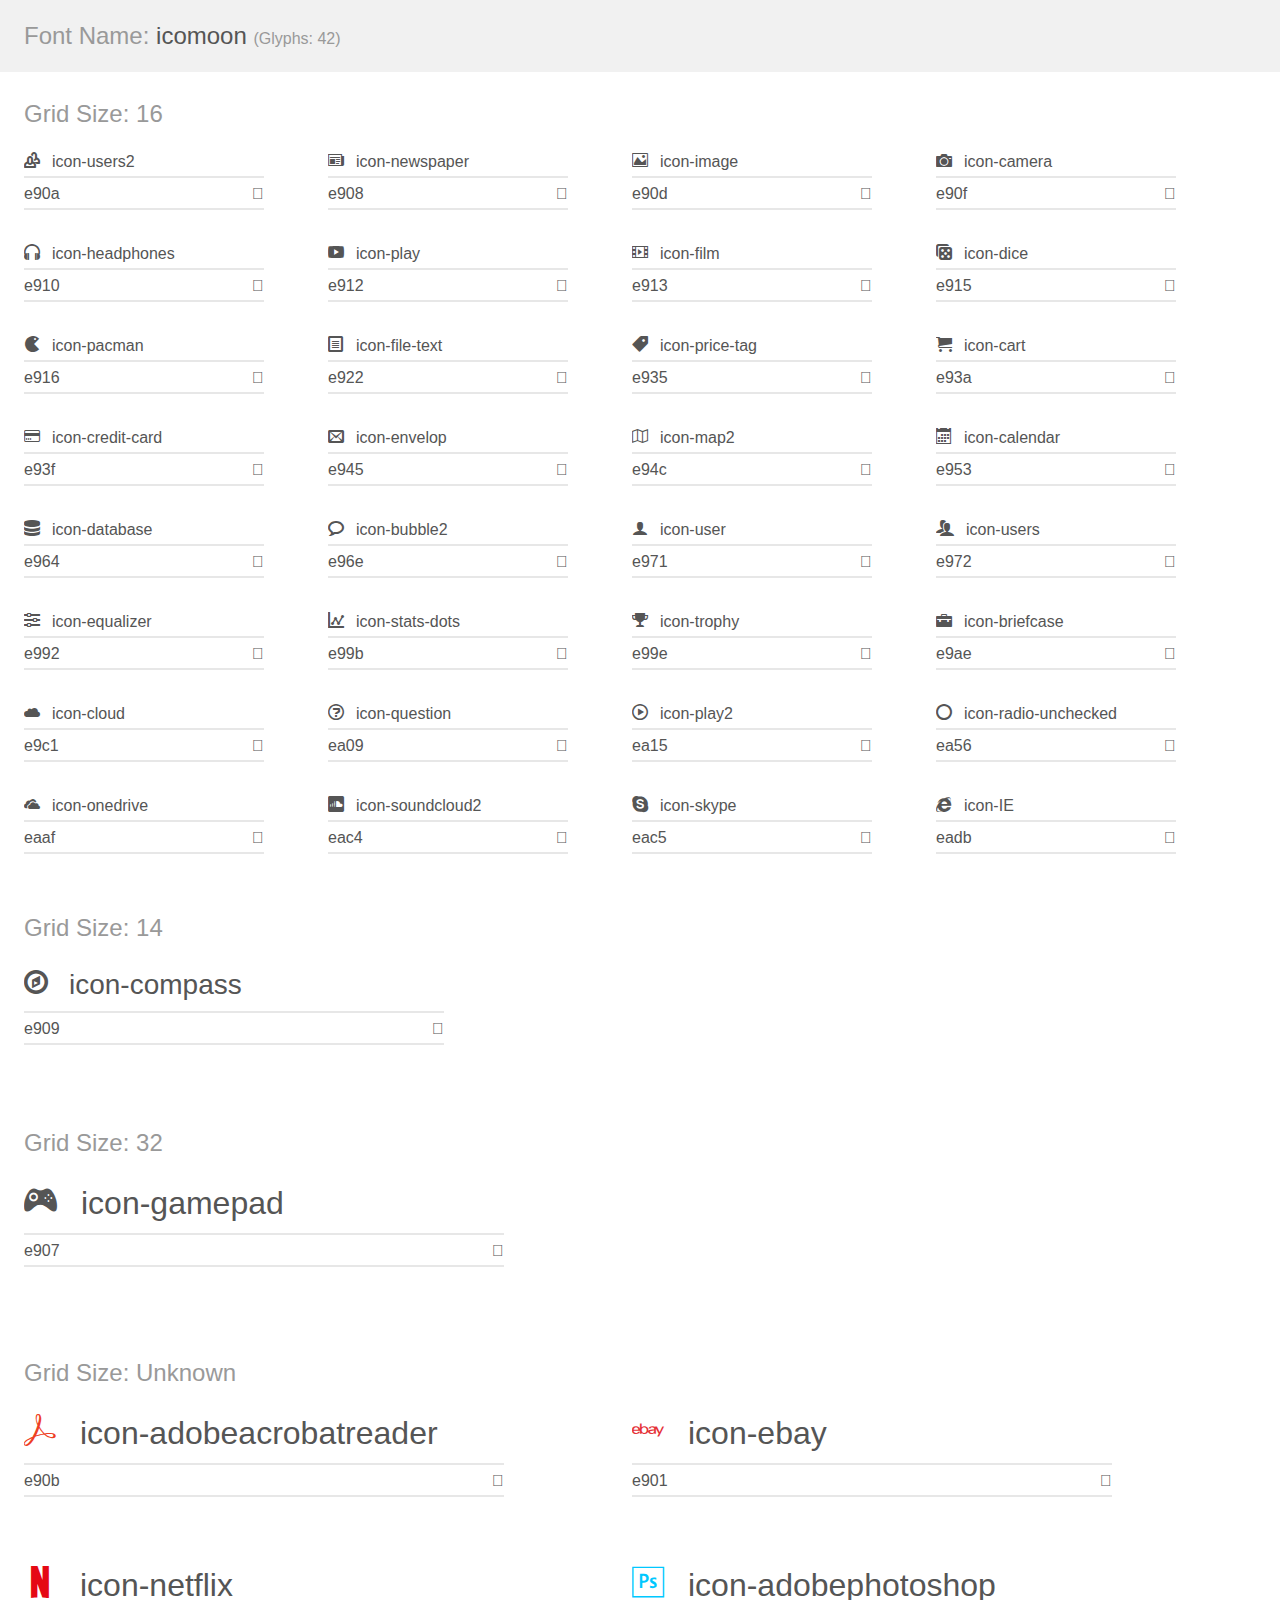
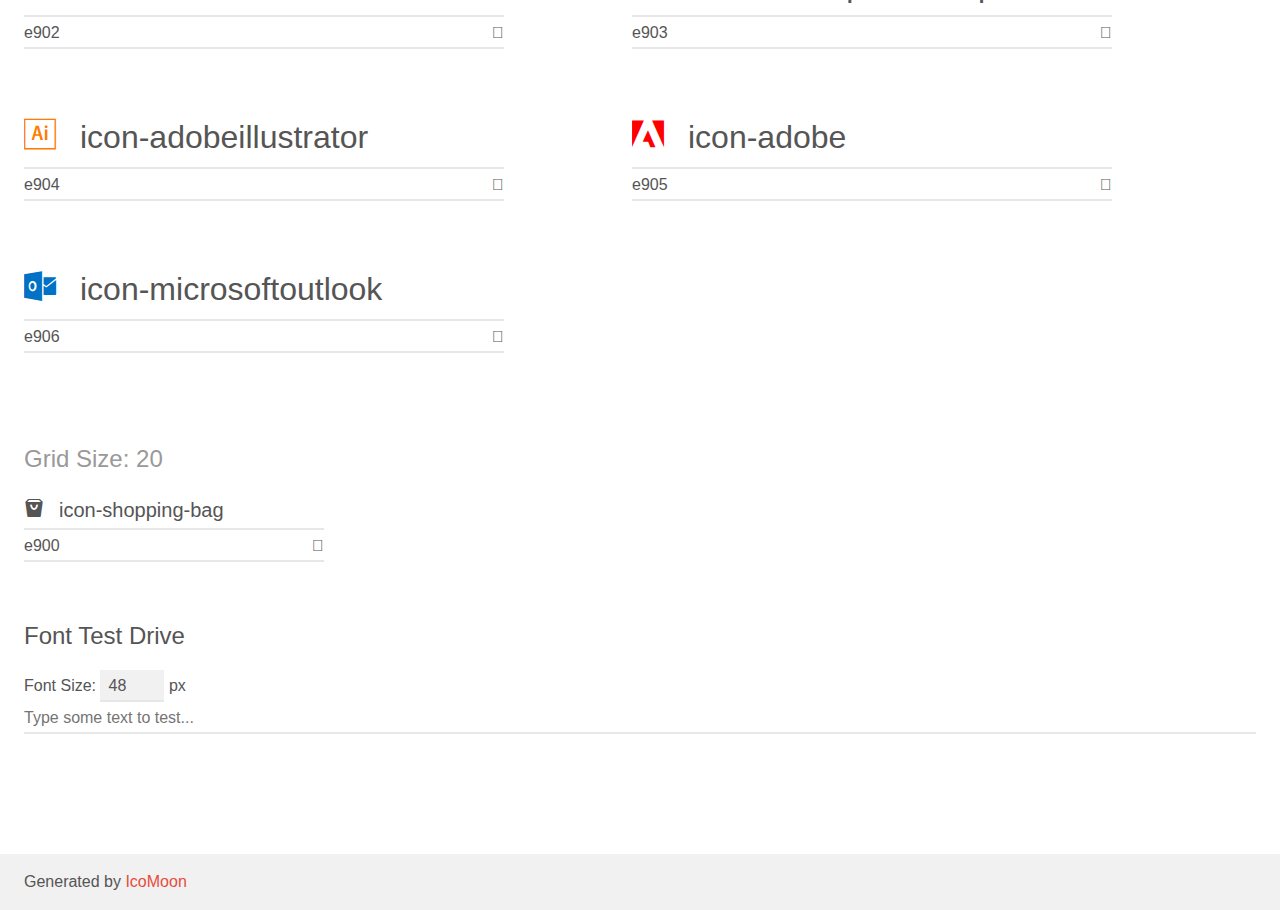
<file: fonts/demo.html>
<!doctype html>
<html>
<head>
    <meta charset="utf-8">
    <title>IcoMoon Demo</title>
    <meta name="description" content="An Icon Font Generated By IcoMoon.io">
    <meta name="viewport" content="width=device-width, initial-scale=1">
    <link rel="stylesheet" href="demo-files/demo.css">
    <link rel="stylesheet" href="style.css"></head>
<body>
    <div class="bgc1 clearfix">
        <h1 class="mhmm mvm"><span class="fgc1">Font Name:</span> icomoon <small class="fgc1">(Glyphs:&nbsp;42)</small></h1>
    </div>
    <div class="clearfix mhl ptl">
        <h1 class="mvm mtn fgc1">Grid Size: 16</h1>
        <div class="glyph fs1">
            <div class="clearfix bshadow0 pbs">
                <span class="icon-users2">
                
                </span>
                <span class="mls"> icon-users2</span>
            </div>
            <fieldset class="fs0 size1of1 clearfix hidden-false">
                <input type="text" readonly value="e90a" class="unit size1of2" />
                <input type="text" maxlength="1" readonly value="&#xe90a;" class="unitRight size1of2 talign-right" />
            </fieldset>
            <div class="fs0 bshadow0 clearfix hidden-true">
                <span class="unit pvs fgc1">liga: </span>
                <input type="text" readonly value="" class="liga unitRight" />
            </div>
        </div>
        <div class="glyph fs1">
            <div class="clearfix bshadow0 pbs">
                <span class="icon-newspaper">
                
                </span>
                <span class="mls"> icon-newspaper</span>
            </div>
            <fieldset class="fs0 size1of1 clearfix hidden-false">
                <input type="text" readonly value="e908" class="unit size1of2" />
                <input type="text" maxlength="1" readonly value="&#xe908;" class="unitRight size1of2 talign-right" />
            </fieldset>
            <div class="fs0 bshadow0 clearfix hidden-true">
                <span class="unit pvs fgc1">liga: </span>
                <input type="text" readonly value="newspaper, news" class="liga unitRight" />
            </div>
        </div>
        <div class="glyph fs1">
            <div class="clearfix bshadow0 pbs">
                <span class="icon-image">
                
                </span>
                <span class="mls"> icon-image</span>
            </div>
            <fieldset class="fs0 size1of1 clearfix hidden-false">
                <input type="text" readonly value="e90d" class="unit size1of2" />
                <input type="text" maxlength="1" readonly value="&#xe90d;" class="unitRight size1of2 talign-right" />
            </fieldset>
            <div class="fs0 bshadow0 clearfix hidden-true">
                <span class="unit pvs fgc1">liga: </span>
                <input type="text" readonly value="image, picture" class="liga unitRight" />
            </div>
        </div>
        <div class="glyph fs1">
            <div class="clearfix bshadow0 pbs">
                <span class="icon-camera">
                
                </span>
                <span class="mls"> icon-camera</span>
            </div>
            <fieldset class="fs0 size1of1 clearfix hidden-false">
                <input type="text" readonly value="e90f" class="unit size1of2" />
                <input type="text" maxlength="1" readonly value="&#xe90f;" class="unitRight size1of2 talign-right" />
            </fieldset>
            <div class="fs0 bshadow0 clearfix hidden-true">
                <span class="unit pvs fgc1">liga: </span>
                <input type="text" readonly value="camera, photo" class="liga unitRight" />
            </div>
        </div>
        <div class="glyph fs1">
            <div class="clearfix bshadow0 pbs">
                <span class="icon-headphones">
                
                </span>
                <span class="mls"> icon-headphones</span>
            </div>
            <fieldset class="fs0 size1of1 clearfix hidden-false">
                <input type="text" readonly value="e910" class="unit size1of2" />
                <input type="text" maxlength="1" readonly value="&#xe910;" class="unitRight size1of2 talign-right" />
            </fieldset>
            <div class="fs0 bshadow0 clearfix hidden-true">
                <span class="unit pvs fgc1">liga: </span>
                <input type="text" readonly value="headphones, headset" class="liga unitRight" />
            </div>
        </div>
        <div class="glyph fs1">
            <div class="clearfix bshadow0 pbs">
                <span class="icon-play">
                
                </span>
                <span class="mls"> icon-play</span>
            </div>
            <fieldset class="fs0 size1of1 clearfix hidden-false">
                <input type="text" readonly value="e912" class="unit size1of2" />
                <input type="text" maxlength="1" readonly value="&#xe912;" class="unitRight size1of2 talign-right" />
            </fieldset>
            <div class="fs0 bshadow0 clearfix hidden-true">
                <span class="unit pvs fgc1">liga: </span>
                <input type="text" readonly value="play, video" class="liga unitRight" />
            </div>
        </div>
        <div class="glyph fs1">
            <div class="clearfix bshadow0 pbs">
                <span class="icon-film">
                
                </span>
                <span class="mls"> icon-film</span>
            </div>
            <fieldset class="fs0 size1of1 clearfix hidden-false">
                <input type="text" readonly value="e913" class="unit size1of2" />
                <input type="text" maxlength="1" readonly value="&#xe913;" class="unitRight size1of2 talign-right" />
            </fieldset>
            <div class="fs0 bshadow0 clearfix hidden-true">
                <span class="unit pvs fgc1">liga: </span>
                <input type="text" readonly value="film, video2" class="liga unitRight" />
            </div>
        </div>
        <div class="glyph fs1">
            <div class="clearfix bshadow0 pbs">
                <span class="icon-dice">
                
                </span>
                <span class="mls"> icon-dice</span>
            </div>
            <fieldset class="fs0 size1of1 clearfix hidden-false">
                <input type="text" readonly value="e915" class="unit size1of2" />
                <input type="text" maxlength="1" readonly value="&#xe915;" class="unitRight size1of2 talign-right" />
            </fieldset>
            <div class="fs0 bshadow0 clearfix hidden-true">
                <span class="unit pvs fgc1">liga: </span>
                <input type="text" readonly value="dice, game" class="liga unitRight" />
            </div>
        </div>
        <div class="glyph fs1">
            <div class="clearfix bshadow0 pbs">
                <span class="icon-pacman">
                
                </span>
                <span class="mls"> icon-pacman</span>
            </div>
            <fieldset class="fs0 size1of1 clearfix hidden-false">
                <input type="text" readonly value="e916" class="unit size1of2" />
                <input type="text" maxlength="1" readonly value="&#xe916;" class="unitRight size1of2 talign-right" />
            </fieldset>
            <div class="fs0 bshadow0 clearfix hidden-true">
                <span class="unit pvs fgc1">liga: </span>
                <input type="text" readonly value="pacman, game2" class="liga unitRight" />
            </div>
        </div>
        <div class="glyph fs1">
            <div class="clearfix bshadow0 pbs">
                <span class="icon-file-text">
                
                </span>
                <span class="mls"> icon-file-text</span>
            </div>
            <fieldset class="fs0 size1of1 clearfix hidden-false">
                <input type="text" readonly value="e922" class="unit size1of2" />
                <input type="text" maxlength="1" readonly value="&#xe922;" class="unitRight size1of2 talign-right" />
            </fieldset>
            <div class="fs0 bshadow0 clearfix hidden-true">
                <span class="unit pvs fgc1">liga: </span>
                <input type="text" readonly value="file-text, file" class="liga unitRight" />
            </div>
        </div>
        <div class="glyph fs1">
            <div class="clearfix bshadow0 pbs">
                <span class="icon-price-tag">
                
                </span>
                <span class="mls"> icon-price-tag</span>
            </div>
            <fieldset class="fs0 size1of1 clearfix hidden-false">
                <input type="text" readonly value="e935" class="unit size1of2" />
                <input type="text" maxlength="1" readonly value="&#xe935;" class="unitRight size1of2 talign-right" />
            </fieldset>
            <div class="fs0 bshadow0 clearfix hidden-true">
                <span class="unit pvs fgc1">liga: </span>
                <input type="text" readonly value="price-tag" class="liga unitRight" />
            </div>
        </div>
        <div class="glyph fs1">
            <div class="clearfix bshadow0 pbs">
                <span class="icon-cart">
                
                </span>
                <span class="mls"> icon-cart</span>
            </div>
            <fieldset class="fs0 size1of1 clearfix hidden-false">
                <input type="text" readonly value="e93a" class="unit size1of2" />
                <input type="text" maxlength="1" readonly value="&#xe93a;" class="unitRight size1of2 talign-right" />
            </fieldset>
            <div class="fs0 bshadow0 clearfix hidden-true">
                <span class="unit pvs fgc1">liga: </span>
                <input type="text" readonly value="cart, purchase" class="liga unitRight" />
            </div>
        </div>
        <div class="glyph fs1">
            <div class="clearfix bshadow0 pbs">
                <span class="icon-credit-card">
                
                </span>
                <span class="mls"> icon-credit-card</span>
            </div>
            <fieldset class="fs0 size1of1 clearfix hidden-false">
                <input type="text" readonly value="e93f" class="unit size1of2" />
                <input type="text" maxlength="1" readonly value="&#xe93f;" class="unitRight size1of2 talign-right" />
            </fieldset>
            <div class="fs0 bshadow0 clearfix hidden-true">
                <span class="unit pvs fgc1">liga: </span>
                <input type="text" readonly value="credit-card, money5" class="liga unitRight" />
            </div>
        </div>
        <div class="glyph fs1">
            <div class="clearfix bshadow0 pbs">
                <span class="icon-envelop">
                
                </span>
                <span class="mls"> icon-envelop</span>
            </div>
            <fieldset class="fs0 size1of1 clearfix hidden-false">
                <input type="text" readonly value="e945" class="unit size1of2" />
                <input type="text" maxlength="1" readonly value="&#xe945;" class="unitRight size1of2 talign-right" />
            </fieldset>
            <div class="fs0 bshadow0 clearfix hidden-true">
                <span class="unit pvs fgc1">liga: </span>
                <input type="text" readonly value="envelop, mail" class="liga unitRight" />
            </div>
        </div>
        <div class="glyph fs1">
            <div class="clearfix bshadow0 pbs">
                <span class="icon-map2">
                
                </span>
                <span class="mls"> icon-map2</span>
            </div>
            <fieldset class="fs0 size1of1 clearfix hidden-false">
                <input type="text" readonly value="e94c" class="unit size1of2" />
                <input type="text" maxlength="1" readonly value="&#xe94c;" class="unitRight size1of2 talign-right" />
            </fieldset>
            <div class="fs0 bshadow0 clearfix hidden-true">
                <span class="unit pvs fgc1">liga: </span>
                <input type="text" readonly value="map2, guide2" class="liga unitRight" />
            </div>
        </div>
        <div class="glyph fs1">
            <div class="clearfix bshadow0 pbs">
                <span class="icon-calendar">
                
                </span>
                <span class="mls"> icon-calendar</span>
            </div>
            <fieldset class="fs0 size1of1 clearfix hidden-false">
                <input type="text" readonly value="e953" class="unit size1of2" />
                <input type="text" maxlength="1" readonly value="&#xe953;" class="unitRight size1of2 talign-right" />
            </fieldset>
            <div class="fs0 bshadow0 clearfix hidden-true">
                <span class="unit pvs fgc1">liga: </span>
                <input type="text" readonly value="calendar, date" class="liga unitRight" />
            </div>
        </div>
        <div class="glyph fs1">
            <div class="clearfix bshadow0 pbs">
                <span class="icon-database">
                
                </span>
                <span class="mls"> icon-database</span>
            </div>
            <fieldset class="fs0 size1of1 clearfix hidden-false">
                <input type="text" readonly value="e964" class="unit size1of2" />
                <input type="text" maxlength="1" readonly value="&#xe964;" class="unitRight size1of2 talign-right" />
            </fieldset>
            <div class="fs0 bshadow0 clearfix hidden-true">
                <span class="unit pvs fgc1">liga: </span>
                <input type="text" readonly value="database, db" class="liga unitRight" />
            </div>
        </div>
        <div class="glyph fs1">
            <div class="clearfix bshadow0 pbs">
                <span class="icon-bubble2">
                
                </span>
                <span class="mls"> icon-bubble2</span>
            </div>
            <fieldset class="fs0 size1of1 clearfix hidden-false">
                <input type="text" readonly value="e96e" class="unit size1of2" />
                <input type="text" maxlength="1" readonly value="&#xe96e;" class="unitRight size1of2 talign-right" />
            </fieldset>
            <div class="fs0 bshadow0 clearfix hidden-true">
                <span class="unit pvs fgc1">liga: </span>
                <input type="text" readonly value="bubble2, comment2" class="liga unitRight" />
            </div>
        </div>
        <div class="glyph fs1">
            <div class="clearfix bshadow0 pbs">
                <span class="icon-user">
                
                </span>
                <span class="mls"> icon-user</span>
            </div>
            <fieldset class="fs0 size1of1 clearfix hidden-false">
                <input type="text" readonly value="e971" class="unit size1of2" />
                <input type="text" maxlength="1" readonly value="&#xe971;" class="unitRight size1of2 talign-right" />
            </fieldset>
            <div class="fs0 bshadow0 clearfix hidden-true">
                <span class="unit pvs fgc1">liga: </span>
                <input type="text" readonly value="user, profile2" class="liga unitRight" />
            </div>
        </div>
        <div class="glyph fs1">
            <div class="clearfix bshadow0 pbs">
                <span class="icon-users">
                
                </span>
                <span class="mls"> icon-users</span>
            </div>
            <fieldset class="fs0 size1of1 clearfix hidden-false">
                <input type="text" readonly value="e972" class="unit size1of2" />
                <input type="text" maxlength="1" readonly value="&#xe972;" class="unitRight size1of2 talign-right" />
            </fieldset>
            <div class="fs0 bshadow0 clearfix hidden-true">
                <span class="unit pvs fgc1">liga: </span>
                <input type="text" readonly value="users, group" class="liga unitRight" />
            </div>
        </div>
        <div class="glyph fs1">
            <div class="clearfix bshadow0 pbs">
                <span class="icon-equalizer">
                
                </span>
                <span class="mls"> icon-equalizer</span>
            </div>
            <fieldset class="fs0 size1of1 clearfix hidden-false">
                <input type="text" readonly value="e992" class="unit size1of2" />
                <input type="text" maxlength="1" readonly value="&#xe992;" class="unitRight size1of2 talign-right" />
            </fieldset>
            <div class="fs0 bshadow0 clearfix hidden-true">
                <span class="unit pvs fgc1">liga: </span>
                <input type="text" readonly value="equalizer, sliders" class="liga unitRight" />
            </div>
        </div>
        <div class="glyph fs1">
            <div class="clearfix bshadow0 pbs">
                <span class="icon-stats-dots">
                
                </span>
                <span class="mls"> icon-stats-dots</span>
            </div>
            <fieldset class="fs0 size1of1 clearfix hidden-false">
                <input type="text" readonly value="e99b" class="unit size1of2" />
                <input type="text" maxlength="1" readonly value="&#xe99b;" class="unitRight size1of2 talign-right" />
            </fieldset>
            <div class="fs0 bshadow0 clearfix hidden-true">
                <span class="unit pvs fgc1">liga: </span>
                <input type="text" readonly value="stats-dots, stats2" class="liga unitRight" />
            </div>
        </div>
        <div class="glyph fs1">
            <div class="clearfix bshadow0 pbs">
                <span class="icon-trophy">
                
                </span>
                <span class="mls"> icon-trophy</span>
            </div>
            <fieldset class="fs0 size1of1 clearfix hidden-false">
                <input type="text" readonly value="e99e" class="unit size1of2" />
                <input type="text" maxlength="1" readonly value="&#xe99e;" class="unitRight size1of2 talign-right" />
            </fieldset>
            <div class="fs0 bshadow0 clearfix hidden-true">
                <span class="unit pvs fgc1">liga: </span>
                <input type="text" readonly value="trophy, cup" class="liga unitRight" />
            </div>
        </div>
        <div class="glyph fs1">
            <div class="clearfix bshadow0 pbs">
                <span class="icon-briefcase">
                
                </span>
                <span class="mls"> icon-briefcase</span>
            </div>
            <fieldset class="fs0 size1of1 clearfix hidden-false">
                <input type="text" readonly value="e9ae" class="unit size1of2" />
                <input type="text" maxlength="1" readonly value="&#xe9ae;" class="unitRight size1of2 talign-right" />
            </fieldset>
            <div class="fs0 bshadow0 clearfix hidden-true">
                <span class="unit pvs fgc1">liga: </span>
                <input type="text" readonly value="briefcase, portfolio" class="liga unitRight" />
            </div>
        </div>
        <div class="glyph fs1">
            <div class="clearfix bshadow0 pbs">
                <span class="icon-cloud">
                
                </span>
                <span class="mls"> icon-cloud</span>
            </div>
            <fieldset class="fs0 size1of1 clearfix hidden-false">
                <input type="text" readonly value="e9c1" class="unit size1of2" />
                <input type="text" maxlength="1" readonly value="&#xe9c1;" class="unitRight size1of2 talign-right" />
            </fieldset>
            <div class="fs0 bshadow0 clearfix hidden-true">
                <span class="unit pvs fgc1">liga: </span>
                <input type="text" readonly value="cloud, weather" class="liga unitRight" />
            </div>
        </div>
        <div class="glyph fs1">
            <div class="clearfix bshadow0 pbs">
                <span class="icon-question">
                
                </span>
                <span class="mls"> icon-question</span>
            </div>
            <fieldset class="fs0 size1of1 clearfix hidden-false">
                <input type="text" readonly value="ea09" class="unit size1of2" />
                <input type="text" maxlength="1" readonly value="&#xea09;" class="unitRight size1of2 talign-right" />
            </fieldset>
            <div class="fs0 bshadow0 clearfix hidden-true">
                <span class="unit pvs fgc1">liga: </span>
                <input type="text" readonly value="question, help" class="liga unitRight" />
            </div>
        </div>
        <div class="glyph fs1">
            <div class="clearfix bshadow0 pbs">
                <span class="icon-play2">
                
                </span>
                <span class="mls"> icon-play2</span>
            </div>
            <fieldset class="fs0 size1of1 clearfix hidden-false">
                <input type="text" readonly value="ea15" class="unit size1of2" />
                <input type="text" maxlength="1" readonly value="&#xea15;" class="unitRight size1of2 talign-right" />
            </fieldset>
            <div class="fs0 bshadow0 clearfix hidden-true">
                <span class="unit pvs fgc1">liga: </span>
                <input type="text" readonly value="play2, player" class="liga unitRight" />
            </div>
        </div>
        <div class="glyph fs1">
            <div class="clearfix bshadow0 pbs">
                <span class="icon-radio-unchecked">
                
                </span>
                <span class="mls"> icon-radio-unchecked</span>
            </div>
            <fieldset class="fs0 size1of1 clearfix hidden-false">
                <input type="text" readonly value="ea56" class="unit size1of2" />
                <input type="text" maxlength="1" readonly value="&#xea56;" class="unitRight size1of2 talign-right" />
            </fieldset>
            <div class="fs0 bshadow0 clearfix hidden-true">
                <span class="unit pvs fgc1">liga: </span>
                <input type="text" readonly value="radio-unchecked, radio-button3" class="liga unitRight" />
            </div>
        </div>
        <div class="glyph fs1">
            <div class="clearfix bshadow0 pbs">
                <span class="icon-onedrive">
                
                </span>
                <span class="mls"> icon-onedrive</span>
            </div>
            <fieldset class="fs0 size1of1 clearfix hidden-false">
                <input type="text" readonly value="eaaf" class="unit size1of2" />
                <input type="text" maxlength="1" readonly value="&#xeaaf;" class="unitRight size1of2 talign-right" />
            </fieldset>
            <div class="fs0 bshadow0 clearfix hidden-true">
                <span class="unit pvs fgc1">liga: </span>
                <input type="text" readonly value="onedrive, brand39" class="liga unitRight" />
            </div>
        </div>
        <div class="glyph fs1">
            <div class="clearfix bshadow0 pbs">
                <span class="icon-soundcloud2">
                
                </span>
                <span class="mls"> icon-soundcloud2</span>
            </div>
            <fieldset class="fs0 size1of1 clearfix hidden-false">
                <input type="text" readonly value="eac4" class="unit size1of2" />
                <input type="text" maxlength="1" readonly value="&#xeac4;" class="unitRight size1of2 talign-right" />
            </fieldset>
            <div class="fs0 bshadow0 clearfix hidden-true">
                <span class="unit pvs fgc1">liga: </span>
                <input type="text" readonly value="soundcloud2, brand59" class="liga unitRight" />
            </div>
        </div>
        <div class="glyph fs1">
            <div class="clearfix bshadow0 pbs">
                <span class="icon-skype">
                
                </span>
                <span class="mls"> icon-skype</span>
            </div>
            <fieldset class="fs0 size1of1 clearfix hidden-false">
                <input type="text" readonly value="eac5" class="unit size1of2" />
                <input type="text" maxlength="1" readonly value="&#xeac5;" class="unitRight size1of2 talign-right" />
            </fieldset>
            <div class="fs0 bshadow0 clearfix hidden-true">
                <span class="unit pvs fgc1">liga: </span>
                <input type="text" readonly value="skype, brand60" class="liga unitRight" />
            </div>
        </div>
        <div class="glyph fs1">
            <div class="clearfix bshadow0 pbs">
                <span class="icon-IE">
                
                </span>
                <span class="mls"> icon-IE</span>
            </div>
            <fieldset class="fs0 size1of1 clearfix hidden-false">
                <input type="text" readonly value="eadb" class="unit size1of2" />
                <input type="text" maxlength="1" readonly value="&#xeadb;" class="unitRight size1of2 talign-right" />
            </fieldset>
            <div class="fs0 bshadow0 clearfix hidden-true">
                <span class="unit pvs fgc1">liga: </span>
                <input type="text" readonly value="IE, browser3" class="liga unitRight" />
            </div>
        </div>
    </div>
    <div class="clearfix mhl ptl">
        <h1 class="mvm mtn fgc1">Grid Size: 14</h1>
        <div class="glyph fs2">
            <div class="clearfix bshadow0 pbs">
                <span class="icon-compass">
                
                </span>
                <span class="mls"> icon-compass</span>
            </div>
            <fieldset class="fs0 size1of1 clearfix hidden-false">
                <input type="text" readonly value="e909" class="unit size1of2" />
                <input type="text" maxlength="1" readonly value="&#xe909;" class="unitRight size1of2 talign-right" />
            </fieldset>
            <div class="fs0 bshadow0 clearfix hidden-true">
                <span class="unit pvs fgc1">liga: </span>
                <input type="text" readonly value="" class="liga unitRight" />
            </div>
        </div>
    </div>
    <div class="clearfix mhl ptl">
        <h1 class="mvm mtn fgc1">Grid Size: 32</h1>
        <div class="glyph fs3">
            <div class="clearfix bshadow0 pbs">
                <span class="icon-gamepad">
                
                </span>
                <span class="mls"> icon-gamepad</span>
            </div>
            <fieldset class="fs0 size1of1 clearfix hidden-false">
                <input type="text" readonly value="e907" class="unit size1of2" />
                <input type="text" maxlength="1" readonly value="&#xe907;" class="unitRight size1of2 talign-right" />
            </fieldset>
            <div class="fs0 bshadow0 clearfix hidden-true">
                <span class="unit pvs fgc1">liga: </span>
                <input type="text" readonly value="" class="liga unitRight" />
            </div>
        </div>
    </div>
    <div class="clearfix mhl ptl">
        <h1 class="mvm mtn fgc1">Grid Size: Unknown</h1>
        <div class="glyph fs4">
            <div class="clearfix bshadow0 pbs">
                <span class="icon-adobeacrobatreader">
                
                </span>
                <span class="mls"> icon-adobeacrobatreader</span>
            </div>
            <fieldset class="fs0 size1of1 clearfix hidden-false">
                <input type="text" readonly value="e90b" class="unit size1of2" />
                <input type="text" maxlength="1" readonly value="&#xe90b;" class="unitRight size1of2 talign-right" />
            </fieldset>
            <div class="fs0 bshadow0 clearfix hidden-true">
                <span class="unit pvs fgc1">liga: </span>
                <input type="text" readonly value="" class="liga unitRight" />
            </div>
        </div>
        <div class="glyph fs4">
            <div class="clearfix bshadow0 pbs">
                <span class="icon-ebay">
                
                </span>
                <span class="mls"> icon-ebay</span>
            </div>
            <fieldset class="fs0 size1of1 clearfix hidden-false">
                <input type="text" readonly value="e901" class="unit size1of2" />
                <input type="text" maxlength="1" readonly value="&#xe901;" class="unitRight size1of2 talign-right" />
            </fieldset>
            <div class="fs0 bshadow0 clearfix hidden-true">
                <span class="unit pvs fgc1">liga: </span>
                <input type="text" readonly value="" class="liga unitRight" />
            </div>
        </div>
        <div class="glyph fs4">
            <div class="clearfix bshadow0 pbs">
                <span class="icon-netflix">
                
                </span>
                <span class="mls"> icon-netflix</span>
            </div>
            <fieldset class="fs0 size1of1 clearfix hidden-false">
                <input type="text" readonly value="e902" class="unit size1of2" />
                <input type="text" maxlength="1" readonly value="&#xe902;" class="unitRight size1of2 talign-right" />
            </fieldset>
            <div class="fs0 bshadow0 clearfix hidden-true">
                <span class="unit pvs fgc1">liga: </span>
                <input type="text" readonly value="" class="liga unitRight" />
            </div>
        </div>
        <div class="glyph fs4">
            <div class="clearfix bshadow0 pbs">
                <span class="icon-adobephotoshop">
                
                </span>
                <span class="mls"> icon-adobephotoshop</span>
            </div>
            <fieldset class="fs0 size1of1 clearfix hidden-false">
                <input type="text" readonly value="e903" class="unit size1of2" />
                <input type="text" maxlength="1" readonly value="&#xe903;" class="unitRight size1of2 talign-right" />
            </fieldset>
            <div class="fs0 bshadow0 clearfix hidden-true">
                <span class="unit pvs fgc1">liga: </span>
                <input type="text" readonly value="" class="liga unitRight" />
            </div>
        </div>
        <div class="glyph fs4">
            <div class="clearfix bshadow0 pbs">
                <span class="icon-adobeillustrator">
                
                </span>
                <span class="mls"> icon-adobeillustrator</span>
            </div>
            <fieldset class="fs0 size1of1 clearfix hidden-false">
                <input type="text" readonly value="e904" class="unit size1of2" />
                <input type="text" maxlength="1" readonly value="&#xe904;" class="unitRight size1of2 talign-right" />
            </fieldset>
            <div class="fs0 bshadow0 clearfix hidden-true">
                <span class="unit pvs fgc1">liga: </span>
                <input type="text" readonly value="" class="liga unitRight" />
            </div>
        </div>
        <div class="glyph fs4">
            <div class="clearfix bshadow0 pbs">
                <span class="icon-adobe">
                
                </span>
                <span class="mls"> icon-adobe</span>
            </div>
            <fieldset class="fs0 size1of1 clearfix hidden-false">
                <input type="text" readonly value="e905" class="unit size1of2" />
                <input type="text" maxlength="1" readonly value="&#xe905;" class="unitRight size1of2 talign-right" />
            </fieldset>
            <div class="fs0 bshadow0 clearfix hidden-true">
                <span class="unit pvs fgc1">liga: </span>
                <input type="text" readonly value="" class="liga unitRight" />
            </div>
        </div>
        <div class="glyph fs4">
            <div class="clearfix bshadow0 pbs">
                <span class="icon-microsoftoutlook">
                
                </span>
                <span class="mls"> icon-microsoftoutlook</span>
            </div>
            <fieldset class="fs0 size1of1 clearfix hidden-false">
                <input type="text" readonly value="e906" class="unit size1of2" />
                <input type="text" maxlength="1" readonly value="&#xe906;" class="unitRight size1of2 talign-right" />
            </fieldset>
            <div class="fs0 bshadow0 clearfix hidden-true">
                <span class="unit pvs fgc1">liga: </span>
                <input type="text" readonly value="" class="liga unitRight" />
            </div>
        </div>
    </div>
    <div class="clearfix mhl ptl">
        <h1 class="mvm mtn fgc1">Grid Size: 20</h1>
        <div class="glyph fs5">
            <div class="clearfix bshadow0 pbs">
                <span class="icon-shopping-bag">
                
                </span>
                <span class="mls"> icon-shopping-bag</span>
            </div>
            <fieldset class="fs0 size1of1 clearfix hidden-false">
                <input type="text" readonly value="e900" class="unit size1of2" />
                <input type="text" maxlength="1" readonly value="&#xe900;" class="unitRight size1of2 talign-right" />
            </fieldset>
            <div class="fs0 bshadow0 clearfix hidden-true">
                <span class="unit pvs fgc1">liga: </span>
                <input type="text" readonly value="" class="liga unitRight" />
            </div>
        </div>
    </div>

    <!--[if gt IE 8]><!-->
    <div class="mhl clearfix mbl">
        <h1>Font Test Drive</h1>
        <label>
            Font Size: <input id="fontSize" type="number" class="textbox0 mbm"
            min="8" value="48" />
            px
        </label>
        <input id="testText" type="text" class="phl size1of1 mvl"
        placeholder="Type some text to test..." value=""/>
        <div id="testDrive" class="icon-">&nbsp;
        </div>
    </div>
    <!--<![endif]-->
    <div class="bgc1 clearfix">
        <p class="mhl">Generated by <a href="https://icomoon.io/app">IcoMoon</a></p>
    </div>

    <script src="demo-files/demo.js"></script>
</body>
</html>
</file>
<file: fonts/demo-files/demo.css>
body {
  padding: 0;
  margin: 0;
  font-family: sans-serif;
  font-size: 1em;
  line-height: 1.5;
  color: #555;
  background: #fff;
}
h1 {
  font-size: 1.5em;
  font-weight: normal;
}
small {
  font-size: .66666667em;
}
a {
  color: #e74c3c;
  text-decoration: none;
}
a:hover, a:focus {
  box-shadow: 0 1px #e74c3c;
}
.bshadow0, input {
  box-shadow: inset 0 -2px #e7e7e7;
}
input:hover {
  box-shadow: inset 0 -2px #ccc;
}
input, fieldset {
  font-family: sans-serif;
  font-size: 1em;
  margin: 0;
  padding: 0;
  border: 0;
}
input {
  color: inherit;
  line-height: 1.5;
  height: 1.5em;
  padding: .25em 0;
}
input:focus {
  outline: none;
  box-shadow: inset 0 -2px #449fdb;
}
.glyph {
  font-size: 16px;
  width: 15em;
  padding-bottom: 1em;
  margin-right: 4em;
  margin-bottom: 1em;
  float: left;
  overflow: hidden;
}
.liga {
  width: 80%;
  width: calc(100% - 2.5em);
}
.talign-right {
  text-align: right;
}
.talign-center {
  text-align: center;
}
.bgc1 {
  background: #f1f1f1;
}
.fgc1 {
  color: #999;
}
.fgc0 {
  color: #000;
}
p {
  margin-top: 1em;
  margin-bottom: 1em;
}
.mvm {
  margin-top: .75em;
  margin-bottom: .75em;
}
.mtn {
  margin-top: 0;
}
.mtl, .mal {
  margin-top: 1.5em;
}
.mbl, .mal {
  margin-bottom: 1.5em;
}
.mal, .mhl {
  margin-left: 1.5em;
  margin-right: 1.5em;
}
.mhmm {
  margin-left: 1em;
  margin-right: 1em;
}
.mls {
  margin-left: .25em;
}
.ptl {
  padding-top: 1.5em;
}
.pbs, .pvs {
  padding-bottom: .25em;
}
.pvs, .pts {
  padding-top: .25em;
}
.unit {
  float: left;
}
.unitRight {
  float: right;
}
.size1of2 {
  width: 50%;
}
.size1of1 {
  width: 100%;
}
.clearfix:before, .clearfix:after {
  content: " ";
  display: table;
}
.clearfix:after {
  clear: both;
}
.hidden-true {
  display: none;
}
.textbox0 {
  width: 3em;
  background: #f1f1f1;
  padding: .25em .5em;
  line-height: 1.5;
  height: 1.5em;
}
#testDrive {
  display: block;
  padding-top: 24px;
  line-height: 1.5;
}
.fs0 {
  font-size: 16px;
}
.fs1 {
  font-size: 16px;
}
.fs2 {
  font-size: 28px;
}
.fs3 {
  font-size: 32px;
}
.fs4 {
  font-size: 32px;
}
.fs5 {
  font-size: 20px;
}
</file>
<file: fonts/style.css>
@font-face {
  font-family: 'icomoon';
  src:  url('fonts/icomoon.eot?zc27xm');
  src:  url('fonts/icomoon.eot?zc27xm#iefix') format('embedded-opentype'),
    url('fonts/icomoon.ttf?zc27xm') format('truetype'),
    url('fonts/icomoon.woff?zc27xm') format('woff'),
    url('fonts/icomoon.svg?zc27xm#icomoon') format('svg');
  font-weight: normal;
  font-style: normal;
}

[class^="icon-"], [class*=" icon-"] {
  /* use !important to prevent issues with browser extensions that change fonts */
  font-family: 'icomoon' !important;
  speak: none;
  font-style: normal;
  font-weight: normal;
  font-variant: normal;
  text-transform: none;
  line-height: 1;

  /* Better Font Rendering =========== */
  -webkit-font-smoothing: antialiased;
  -moz-osx-font-smoothing: grayscale;
}

.icon-users2:before {
  content: "\e90a";
}
.icon-newspaper:before {
  content: "\e908";
}
.icon-image:before {
  content: "\e90d";
}
.icon-camera:before {
  content: "\e90f";
}
.icon-headphones:before {
  content: "\e910";
}
.icon-play:before {
  content: "\e912";
}
.icon-film:before {
  content: "\e913";
}
.icon-dice:before {
  content: "\e915";
}
.icon-pacman:before {
  content: "\e916";
}
.icon-file-text:before {
  content: "\e922";
}
.icon-price-tag:before {
  content: "\e935";
}
.icon-cart:before {
  content: "\e93a";
}
.icon-credit-card:before {
  content: "\e93f";
}
.icon-envelop:before {
  content: "\e945";
}
.icon-map2:before {
  content: "\e94c";
}
.icon-calendar:before {
  content: "\e953";
}
.icon-database:before {
  content: "\e964";
}
.icon-bubble2:before {
  content: "\e96e";
}
.icon-user:before {
  content: "\e971";
}
.icon-users:before {
  content: "\e972";
}
.icon-equalizer:before {
  content: "\e992";
}
.icon-stats-dots:before {
  content: "\e99b";
}
.icon-trophy:before {
  content: "\e99e";
}
.icon-briefcase:before {
  content: "\e9ae";
}
.icon-cloud:before {
  content: "\e9c1";
}
.icon-question:before {
  content: "\ea09";
}
.icon-play2:before {
  content: "\ea15";
}
.icon-radio-unchecked:before {
  content: "\ea56";
}
.icon-onedrive:before {
  content: "\eaaf";
}
.icon-soundcloud2:before {
  content: "\eac4";
}
.icon-skype:before {
  content: "\eac5";
}
.icon-IE:before {
  content: "\eadb";
}
.icon-compass:before {
  content: "\e909";
}
.icon-gamepad:before {
  content: "\e907";
}
.icon-adobeacrobatreader:before {
  content: "\e90b";
  color: #ee3f24;
}
.icon-ebay:before {
  content: "\e901";
  color: #e53238;
}
.icon-netflix:before {
  content: "\e902";
  color: #e50914;
}
.icon-adobephotoshop:before {
  content: "\e903";
  color: #00c8ff;
}
.icon-adobeillustrator:before {
  content: "\e904";
  color: #ff7c00;
}
.icon-adobe:before {
  content: "\e905";
  color: #f00;
}
.icon-microsoftoutlook:before {
  content: "\e906";
  color: #0072c6;
}
.icon-shopping-bag:before {
  content: "\e900";
}
</file>
